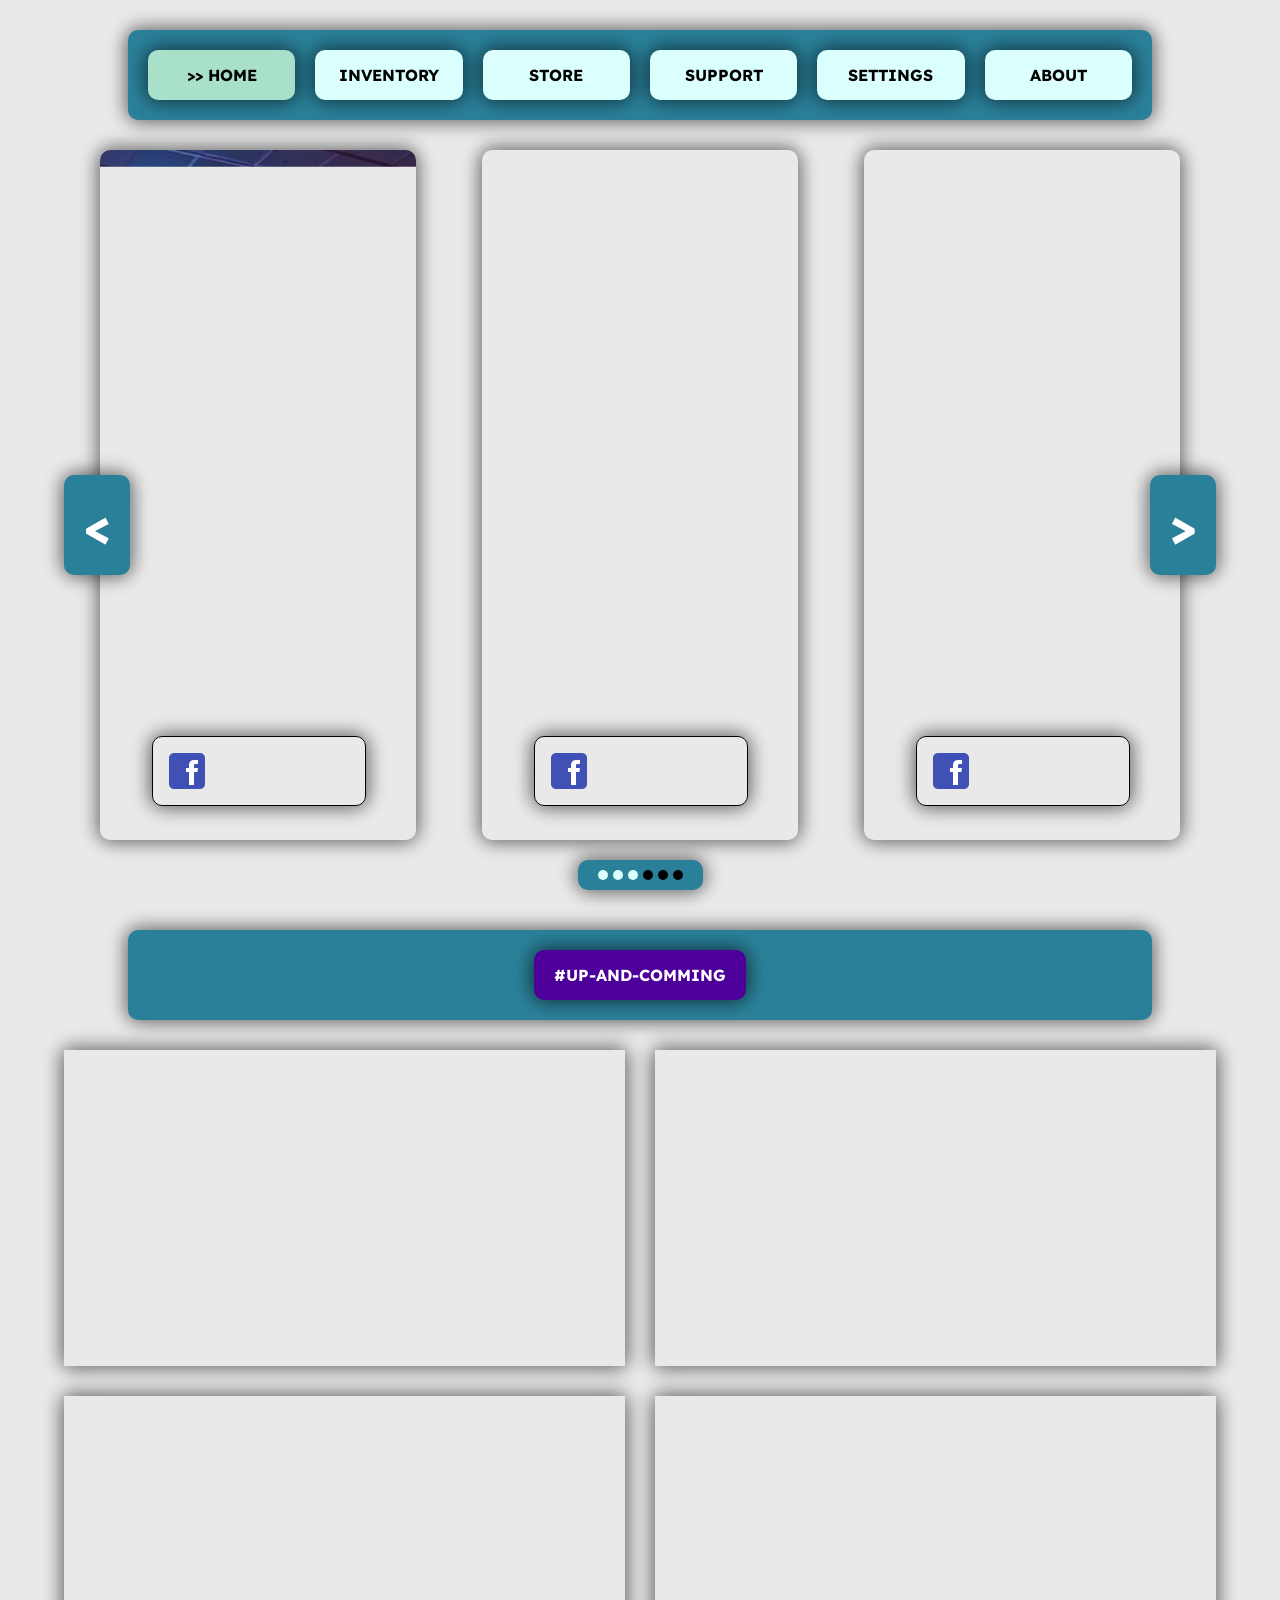
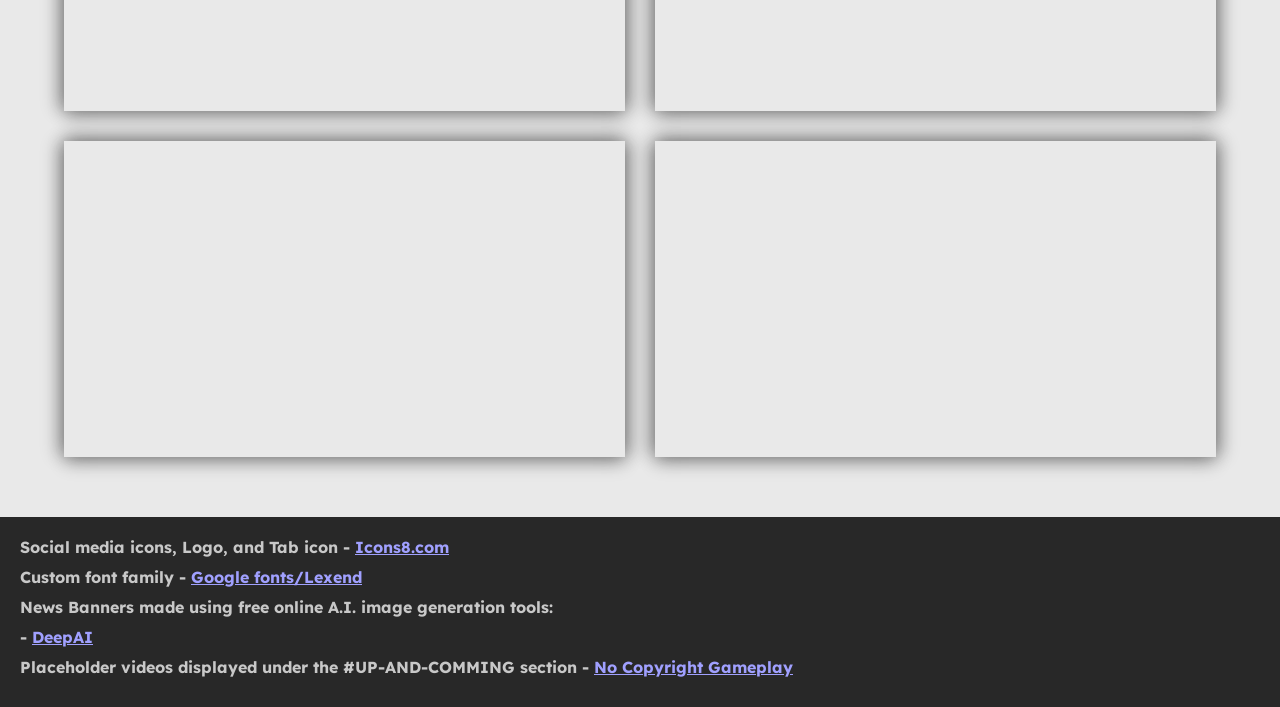
<file: index.html>
<!DOCTYPE html>
<html lang="en">
<head>
    <meta charset="UTF-8">
    <meta name="viewport" content="width=device-width, initial-scale=1.0">
    <meta http-equiv="X-UA-Compatible" content="ie=edge">

    <title>Welcome to Haze</title> <!-- Tab name -->
    <link rel="icon" href="media/tab.png" type="image/x-icon"> <!-- Tab icon -->

    <link rel="stylesheet" href="style_main.css">
    <script src="script_main.js"></script>

    <!-- Google fonts -->
    <link rel="preconnect" href="https://fonts.googleapis.com">
    <link rel="preconnect" href="https://fonts.gstatic.com" crossorigin>
    <link href="https://fonts.googleapis.com/css2?family=Lexend:wght@700&display=swap" rel="stylesheet">

    <!-- Google Analytics -->
    <!-- Google tag (gtag.js) -->
    <script async src="https://www.googletagmanager.com/gtag/js?id=G-TN1JE7EBHN"></script>
    <script>
        window.dataLayer = window.dataLayer || [];
        function gtag() { dataLayer.push(arguments); }
        gtag('js', new Date());

        gtag('config', 'G-TN1JE7EBHN');
    </script>
    <!-- End Google Analytics -->

    <link rel="stylesheet" href="style_home.css">
    <script src="script_news.js"></script>
    <script>
        window.numberOfNews = 6; // Number of images in the "news" folder
        window.minWidthForNewsCard = 400;
        window.newsAutoDelay = 10; // Auto-scroll delay for NEWS
    </script>
</head>
<body id="body">
    <div id="HEADER">
        <div class="header-side">
            <img class="header-logo" src="media/logo.png" />
        </div>
        <div class="menu">
            <a href="index.html" class="active">>> HOME</a>
            <a href="page_inventory.html">INVENTORY</a>
            <a href="page_store.html">STORE</a>
            <a href="page_support.html">SUPPORT</a>
            <a href="page_settings.html">SETTINGS</a>
            <a href="page_about.html">ABOUT</a>
        </div>
        <div class="header-side">
            <img class="header-logo" src="media/logo.png" />
        </div>
    </div>

    <div id="NEWS">
        <div class="image-container"></div>
        <div class="navigation">
            <button id="left-arrow">&lt;</button>
            <button id="right-arrow">&gt;</button>
        </div>
        <div class="markers"></div>
    </div>

    <div id="TRAILERS_TITLE">
        <p>#UP-AND-COMMING</p>
    </div>

    <div id="TRAILERS">
        <div class="trailer_entry">
            <iframe src="https://www.youtube.com/embed/DUX-BuOd2H8?si=rONhH-TffmNTZk4W" title="YouTube video player" frameborder="0" allow="accelerometer; autoplay; clipboard-write; encrypted-media; gyroscope; picture-in-picture; web-share" referrerpolicy="strict-origin-when-cross-origin" allowfullscreen></iframe>
        </div>
        <div class="trailer_entry">
            <iframe src="https://www.youtube.com/embed/aXZYyd4SoWM?si=s11Rc3gmjN4mWhYD" title="YouTube video player" frameborder="0" allow="accelerometer; autoplay; clipboard-write; encrypted-media; gyroscope; picture-in-picture; web-share" referrerpolicy="strict-origin-when-cross-origin" allowfullscreen></iframe>
        </div>
        <div class="trailer_entry">
            <iframe src="https://www.youtube.com/embed/8xdoADEqX0Q?si=0brRuyCZZOkkGCCN" title="YouTube video player" frameborder="0" allow="accelerometer; autoplay; clipboard-write; encrypted-media; gyroscope; picture-in-picture; web-share" referrerpolicy="strict-origin-when-cross-origin" allowfullscreen></iframe>
        </div>
        <div class="trailer_entry">
            <iframe src="https://www.youtube.com/embed/76gqNCzVLws?si=78HWmM1tOvqkenCd" title="YouTube video player" frameborder="0" allow="accelerometer; autoplay; clipboard-write; encrypted-media; gyroscope; picture-in-picture; web-share" referrerpolicy="strict-origin-when-cross-origin" allowfullscreen></iframe>
        </div>
        <div class="trailer_entry">
            <iframe src="https://www.youtube.com/embed/eGBoTtkBItk?si=dyMVbp_hWXT_Mbjgs" title="YouTube video player" frameborder="0" allow="accelerometer; autoplay; clipboard-write; encrypted-media; gyroscope; picture-in-picture; web-share" referrerpolicy="strict-origin-when-cross-origin" allowfullscreen></iframe>
        </div>
        <div class="trailer_entry">
            <iframe src="https://www.youtube.com/embed/OEQdKMVAiYs?si=qvZEwsFzj0YcMS_s" title="YouTube video player" frameborder="0" allow="accelerometer; autoplay; clipboard-write; encrypted-media; gyroscope; picture-in-picture; web-share" referrerpolicy="strict-origin-when-cross-origin" allowfullscreen></iframe>
        </div>
    </div>

    <div id="FOOTER">
        <p>Social media icons, Logo, and Tab icon - <a href="https://icons8.com/" target="_blank">Icons8.com</a></p>
        <p>Custom font family - <a href="https://fonts.google.com/selection?lang=en_Latn&categoryFilters=Feeling:%2FExpressive%2FCalm" target="_blank">Google fonts/Lexend</a></p>
        <p>News Banners made using free online A.I. image generation tools:</p>
        <p> - <a href="https://deepai.org/" target="_blank">DeepAI</a></p>
        <p>Placeholder videos displayed under the #UP-AND-COMMING section - <a href="https://www.youtube.com/@NoCopyrightGameplays/videos" target="_blank">No Copyright Gameplay</a> </p>
    </div>
</body>
</html>
</file>
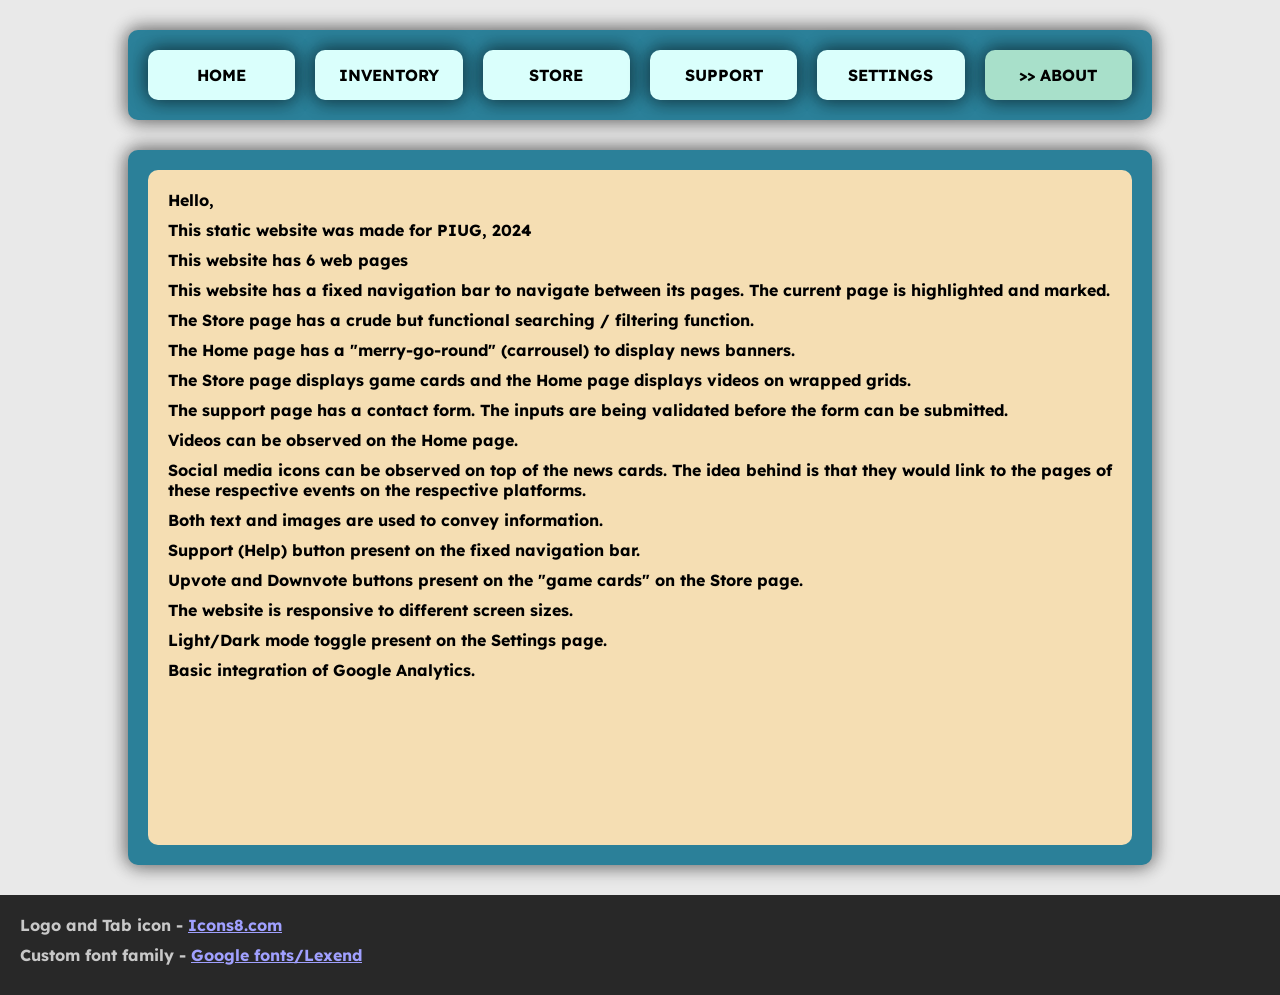
<file: page_about.html>
﻿<!DOCTYPE html>

<html lang="en" xmlns="http://www.w3.org/1999/xhtml">
<head>
    <meta charset="utf-8" />
    <title>Haze/About</title>
    <link rel="icon" href="media/tab.png" type="image/x-icon"> <!-- Tab icon -->

    <link rel="stylesheet" href="style_main.css">
    <script src="script_main.js"></script>

    <!-- Google fonts -->
    <link rel="preconnect" href="https://fonts.googleapis.com">
    <link rel="preconnect" href="https://fonts.gstatic.com" crossorigin>
    <link href="https://fonts.googleapis.com/css2?family=Lexend:wght@700&display=swap" rel="stylesheet">

    <!-- Google Analytics -->
    <!-- Google tag (gtag.js) -->
    <script async src="https://www.googletagmanager.com/gtag/js?id=G-TN1JE7EBHN"></script>
    <script>
        window.dataLayer = window.dataLayer || [];
        function gtag() { dataLayer.push(arguments); }
        gtag('js', new Date());

        gtag('config', 'G-TN1JE7EBHN');
    </script>
    <!-- End Google Analytics -->
    <link rel="stylesheet" href="style_about.css">
</head>
<body>
    <div id="HEADER">
        <div class="header-side">
            <img class="header-logo" src="media/logo.png" />
        </div>
        <div class="menu">
            <a href="index.html">HOME</a>
            <a href="page_inventory.html">INVENTORY</a>
            <a href="page_store.html">STORE</a>
            <a href="page_support.html">SUPPORT</a>
            <a href="page_settings.html">SETTINGS</a>
            <a href="page_about.html" class="active">>> ABOUT</a>
        </div>
        <div class="header-side">
            <img class="header-logo" src="media/logo.png" />
        </div>
    </div>

    <div id="FOCUS">
        <div id="FOCUS_BODY">
            <p>Hello,</p>
            <p>This static website was made for PIUG, 2024</p>
            <p>This website has 6 web pages</p>
            <p>This website has a fixed navigation bar to navigate between its pages. The current page is highlighted and marked.</p>
            <p>The Store page has a crude but functional searching / filtering function.</p>
            <p>The Home page has a "merry-go-round" (carrousel) to display news banners.</p>
            <p>The Store page displays game cards and the Home page displays videos on wrapped grids.</p>
            <p>The support page has a contact form. The inputs are being validated before the form can be submitted.</p>
            <p>Videos can be observed on the Home page.</p>
            <p>Social media icons can be observed on top of the news cards. The idea behind is that they would link to the pages of these respective events on the respective platforms.</p>
            <p>Both text and images are used to convey information.</p>
            <p>Support (Help) button present on the fixed navigation bar.</p>
            <p>Upvote and Downvote buttons present on the "game cards" on the Store page.</p>
            <p>The website is responsive to different screen sizes.</p>
            <p>Light/Dark mode toggle present on the Settings page.</p>
            <p>Basic integration of Google Analytics.</p>
        </div>
    </div>

    <div id="FOOTER">
        <p>Logo and Tab icon - <a href="https://icons8.com/" target="_blank">Icons8.com</a></p>
        <p>Custom font family - <a href="https://fonts.google.com/selection?lang=en_Latn&categoryFilters=Feeling:%2FExpressive%2FCalm" target="_blank">Google fonts/Lexend</a></p>
    </div>
</body>
</html>
</file>
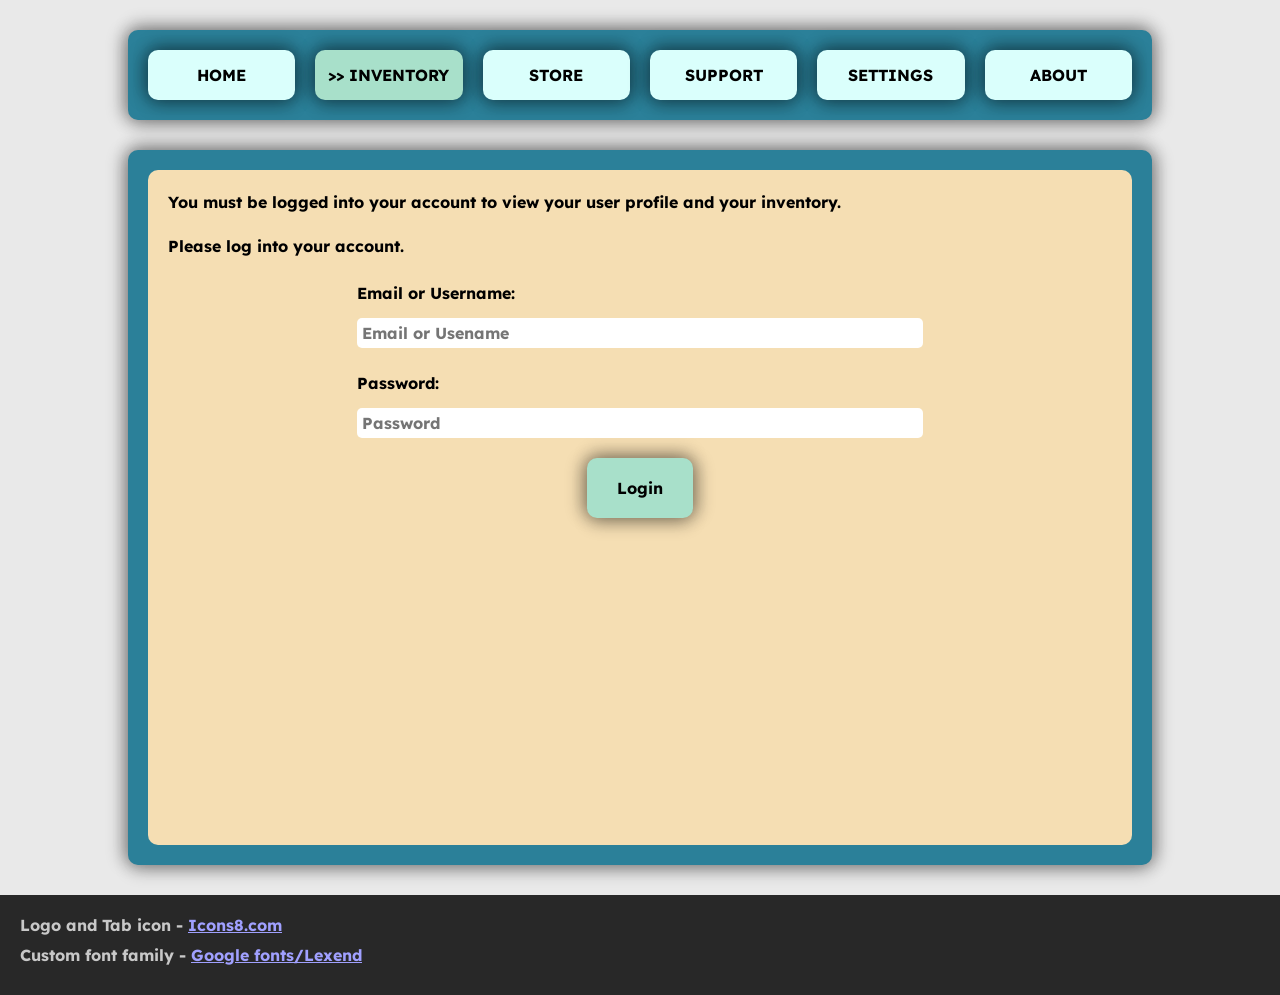
<file: page_inventory.html>
﻿<!DOCTYPE html>

<html lang="en" xmlns="http://www.w3.org/1999/xhtml">
<head>
    <meta charset="utf-8" />
    <title>Haze/Inventory</title>
    <link rel="icon" href="media/tab.png" type="image/x-icon"> <!-- Tab icon -->

    <link rel="stylesheet" href="style_main.css">
    <link rel="stylesheet" href="style_inventory.css">
    <script src="script_main.js"></script>

    <!-- Google fonts -->
    <link rel="preconnect" href="https://fonts.googleapis.com">
    <link rel="preconnect" href="https://fonts.gstatic.com" crossorigin>
    <link href="https://fonts.googleapis.com/css2?family=Lexend:wght@700&display=swap" rel="stylesheet">

    <!-- Google Analytics -->
    <!-- Google tag (gtag.js) -->
    <script async src="https://www.googletagmanager.com/gtag/js?id=G-TN1JE7EBHN"></script>
    <script>
        window.dataLayer = window.dataLayer || [];
        function gtag() { dataLayer.push(arguments); }
        gtag('js', new Date());

        gtag('config', 'G-TN1JE7EBHN');
    </script>
    <!-- End Google Analytics -->
</head>
<body>
    <div id="HEADER">
        <div class="header-side">
            <img class="header-logo" src="media/logo.png" />
        </div>
        <div class="menu">
            <a href="index.html">HOME</a>
            <a href="page_inventory.html" class="active">>> INVENTORY</a>
            <a href="page_store.html">STORE</a>
            <a href="page_support.html">SUPPORT</a>
            <a href="page_settings.html">SETTINGS</a>
            <a href="page_about.html">ABOUT</a>
        </div>
        <div class="header-side">
            <img class="header-logo" src="media/logo.png" />
        </div>
    </div>

    <div id="FOCUS">
        <div id="FOCUS_BODY">
            <div>
                <p>You must be logged into your account to view your user profile and your inventory.</p>
                <p>Please log into your account.</p>
            </div>
            <div class="form-group" style="width: 60%;">
                <label for="email">Email or Username:</label>
                <input type="email" id="email" name="email" placeholder="Email or Usename" required>
            </div>
            <div class="form-group" style="width: 60%;">
                <label for="password">Password:</label>
                <input type="password" id="password" name="password" placeholder="Password" required>
            </div>
            <div>
                <button type="submit">
                    Login
                </button>
            </div>
        </div>
    </div>

    <div id="FOOTER">
        <p>Logo and Tab icon - <a href="https://icons8.com/" target="_blank">Icons8.com</a></p>
        <p>Custom font family - <a href="https://fonts.google.com/selection?lang=en_Latn&categoryFilters=Feeling:%2FExpressive%2FCalm" target="_blank">Google fonts/Lexend</a></p>
    </div>
</body>
</html>
</file>
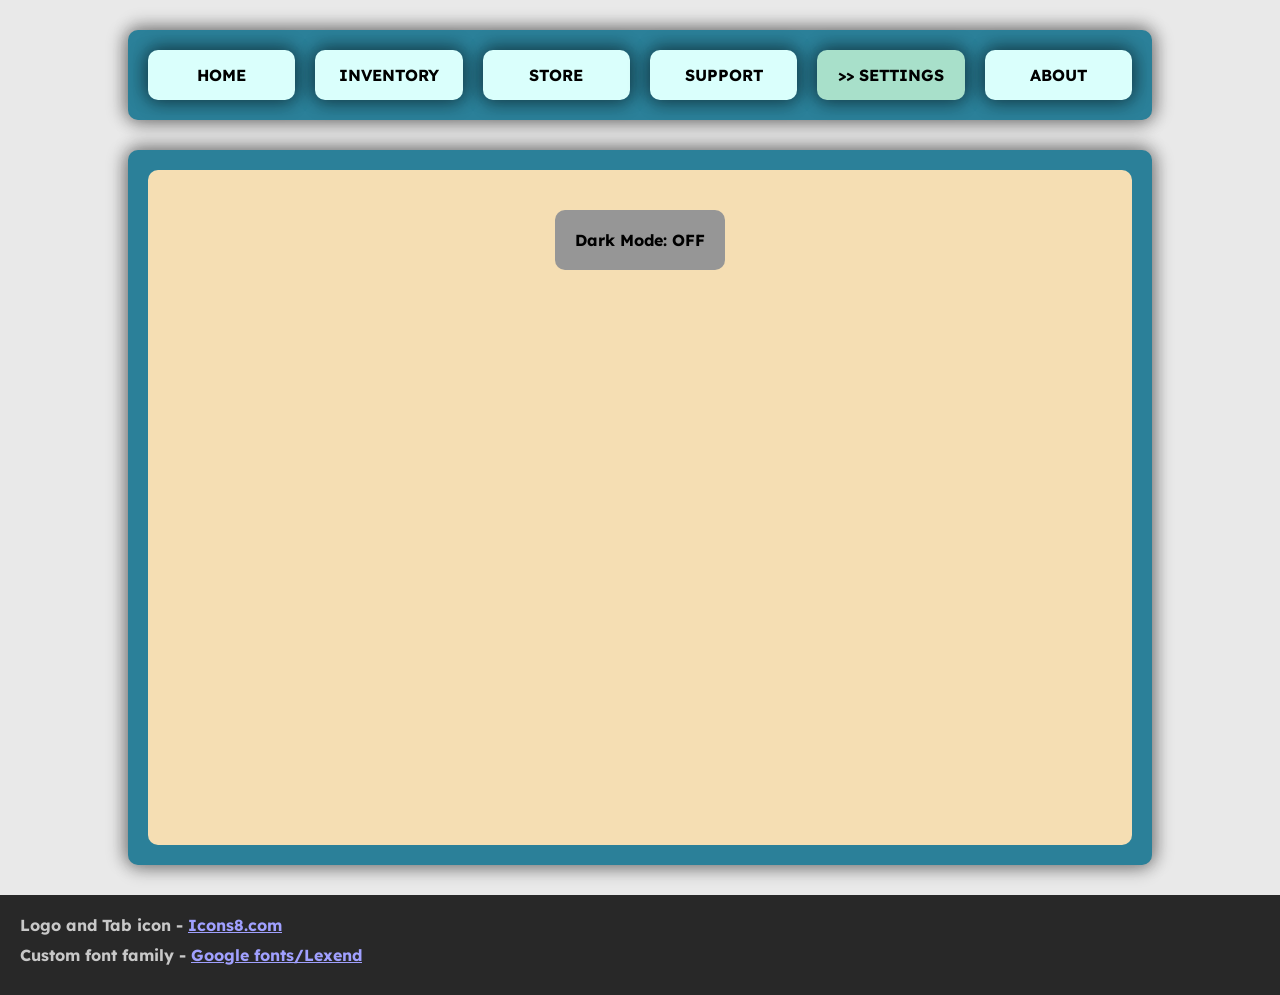
<file: page_settings.html>
﻿<!DOCTYPE html>

<html lang="en" xmlns="http://www.w3.org/1999/xhtml">
<head>
    <meta charset="utf-8" />
    <title>Haze/Settings</title>
    <link rel="icon" href="media/tab.png" type="image/x-icon"> <!-- Tab icon -->

    <link rel="stylesheet" href="style_main.css">
    <script src="script_main.js"></script>

    <!-- Google fonts -->
    <link rel="preconnect" href="https://fonts.googleapis.com">
    <link rel="preconnect" href="https://fonts.gstatic.com" crossorigin>
    <link href="https://fonts.googleapis.com/css2?family=Lexend:wght@700&display=swap" rel="stylesheet">

    <!-- Google Analytics -->
    <!-- Google tag (gtag.js) -->
    <script async src="https://www.googletagmanager.com/gtag/js?id=G-TN1JE7EBHN"></script>
    <script>
        window.dataLayer = window.dataLayer || [];
        function gtag() { dataLayer.push(arguments); }
        gtag('js', new Date());

        gtag('config', 'G-TN1JE7EBHN');
    </script>
    <!-- End Google Analytics -->

    <link rel="stylesheet" href="style_settings.css">
</head>
<body>
    <div id="HEADER">
        <div class="header-side">
            <img class="header-logo" src="media/logo.png" />
        </div>
        <div class="menu">
            <a href="index.html">HOME</a>
            <a href="page_inventory.html">INVENTORY</a>
            <a href="page_store.html">STORE</a>
            <a href="page_support.html">SUPPORT</a>
            <a href="page_settings.html" class="active">>> SETTINGS</a>
            <a href="page_about.html">ABOUT</a>
        </div>
        <div class="header-side">
            <img class="header-logo" src="media/logo.png" />
        </div>
    </div>
    <div id="FOCUS">
        <div id="FOCUS_BODY">
            <button id="darkModeToggle">Dark Mode: OFF</button>
        </div>
    </div>

    <div id="FOOTER">
        <p>Logo and Tab icon - <a href="https://icons8.com/" target="_blank">Icons8.com</a></p>
        <p>Custom font family - <a href="https://fonts.google.com/selection?lang=en_Latn&categoryFilters=Feeling:%2FExpressive%2FCalm" target="_blank">Google fonts/Lexend</a></p>
    </div>
</body>
</html>
</file>
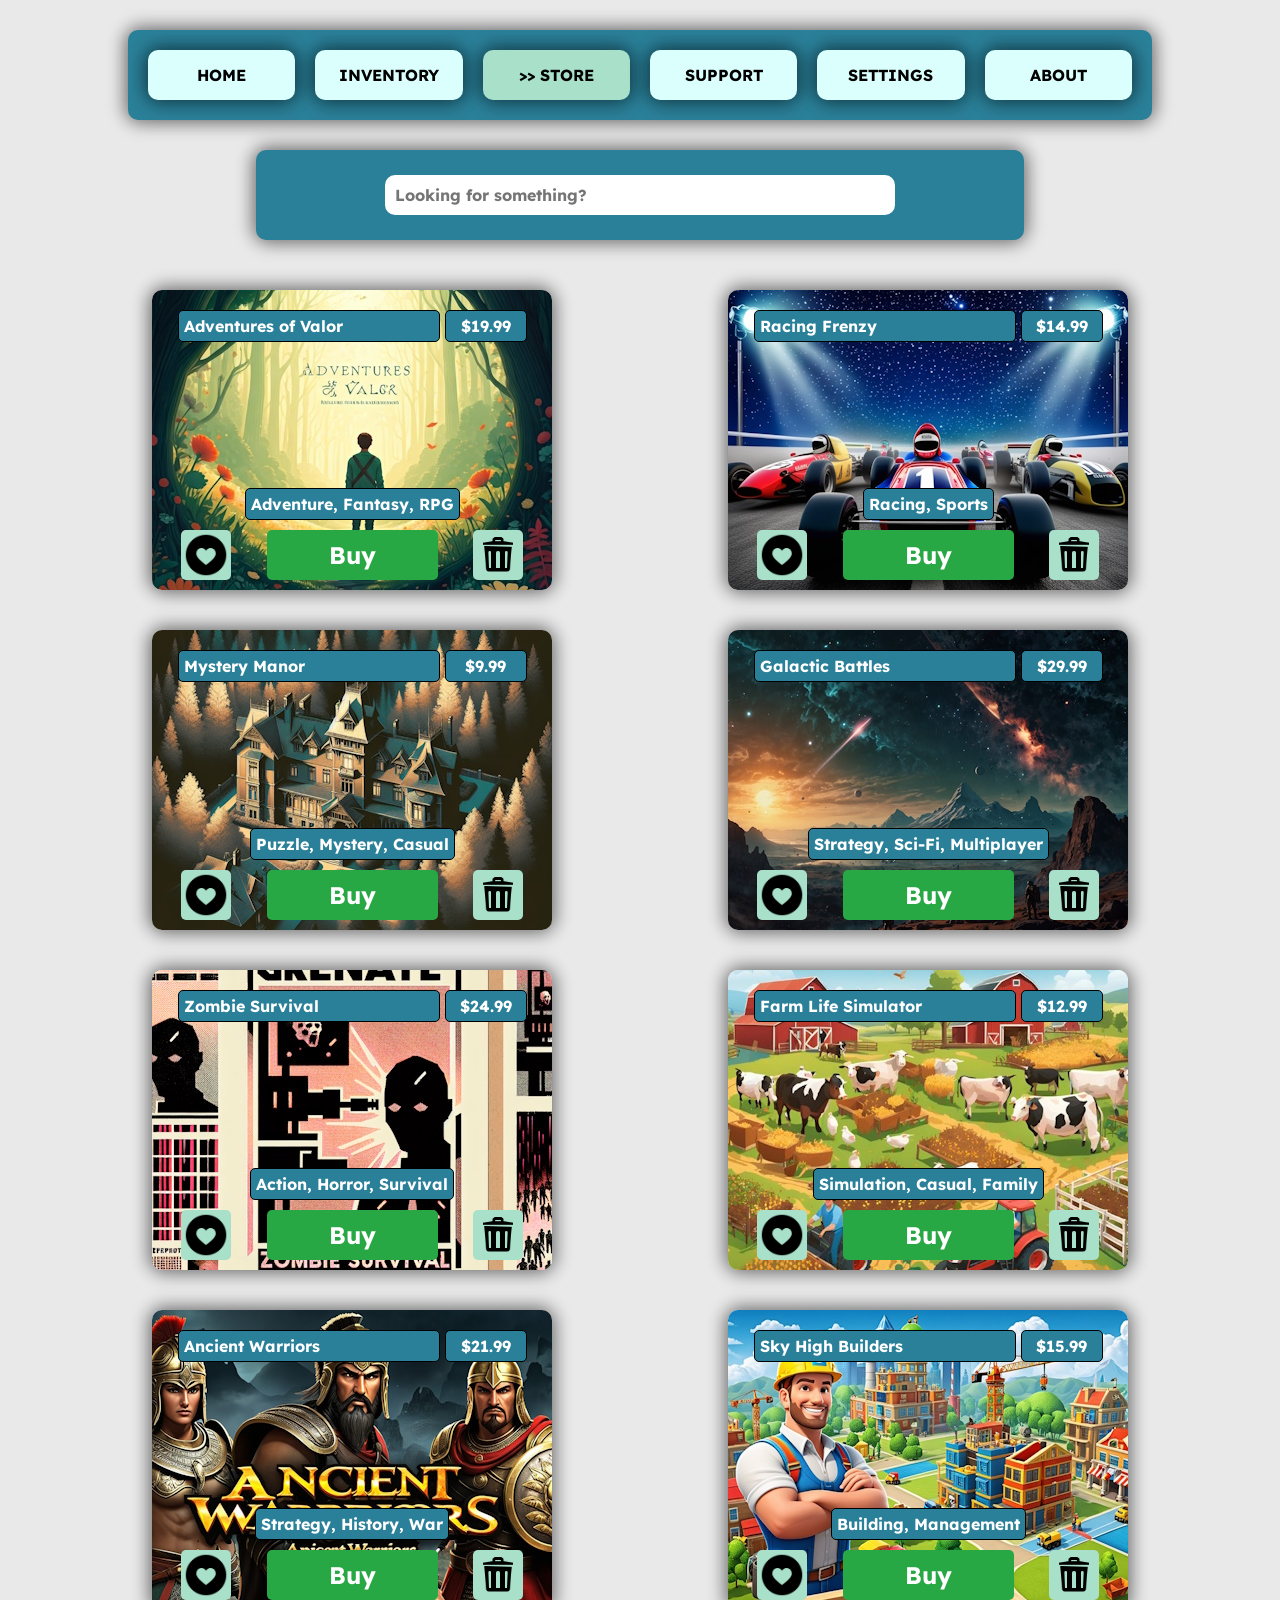
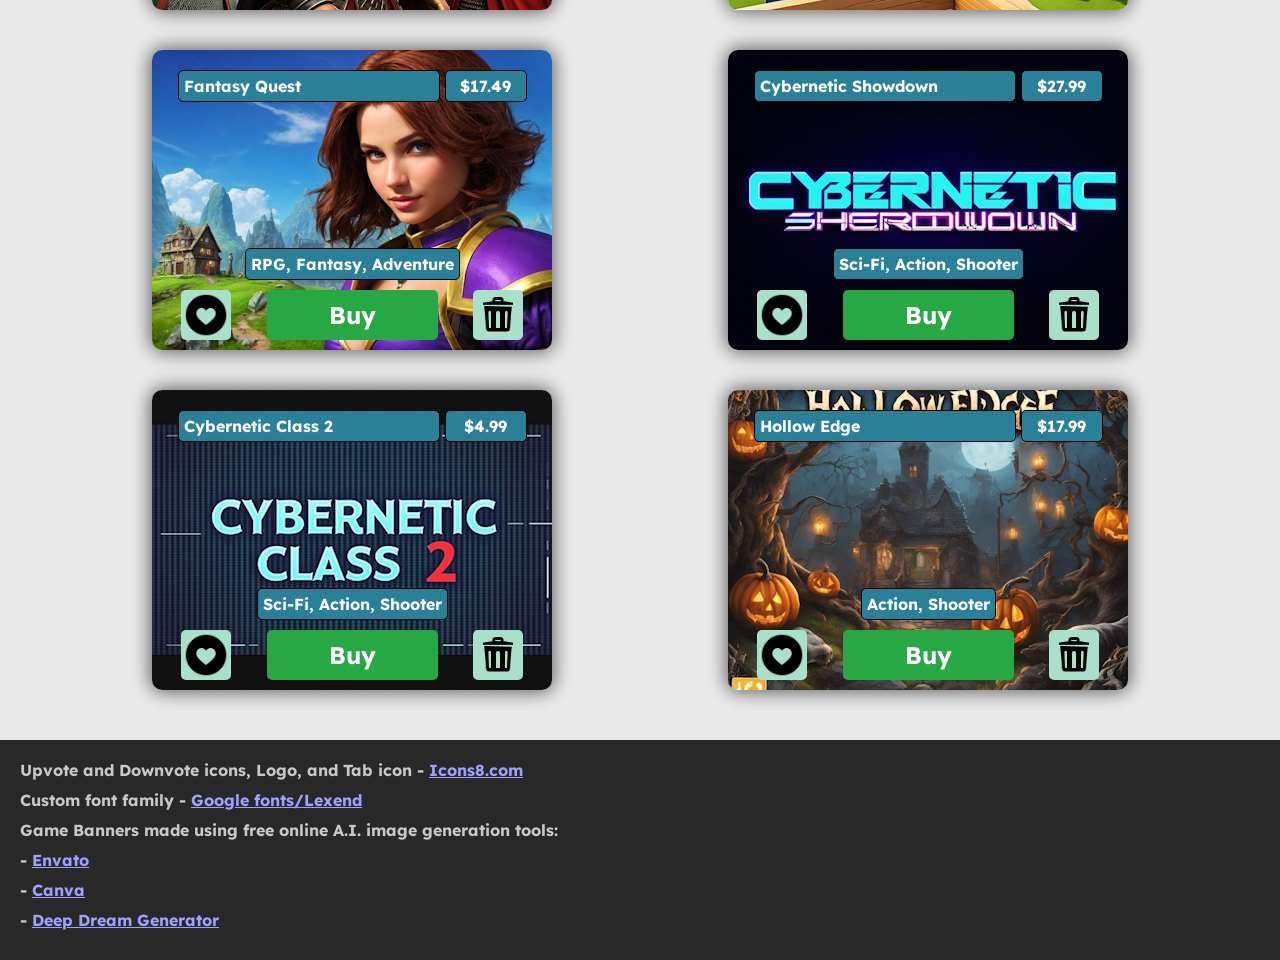
<file: page_store.html>
﻿<!DOCTYPE html>

<html lang="en" xmlns="http://www.w3.org/1999/xhtml">
<head>
    <meta charset="utf-8" />
    <title>Haze/Store</title>
    <link rel="icon" href="media/tab.png" type="image/x-icon"> <!-- Tab icon -->

    <link rel="stylesheet" href="style_main.css">
    <link rel="stylesheet" href="style_store.css">
    <script src="script_main.js"></script>

    <!-- Google fonts -->
    <link rel="preconnect" href="https://fonts.googleapis.com">
    <link rel="preconnect" href="https://fonts.gstatic.com" crossorigin>
    <link href="https://fonts.googleapis.com/css2?family=Lexend:wght@700&display=swap" rel="stylesheet">

    <!-- Google Analytics -->
    <!-- Google tag (gtag.js) -->
    <script async src="https://www.googletagmanager.com/gtag/js?id=G-TN1JE7EBHN"></script>
    <script>
        window.dataLayer = window.dataLayer || [];
        function gtag() { dataLayer.push(arguments); }
        gtag('js', new Date());

        gtag('config', 'G-TN1JE7EBHN');
    </script>
    <!-- End Google Analytics -->
    <script src="script_store.js"></script>
</head>
<body>
    <div id="HEADER">
        <div class="header-side">
            <img class="header-logo" src="media/logo.png" />
        </div>
        <div class="menu">
            <a href="index.html">HOME</a>
            <a href="page_inventory.html">INVENTORY</a>
            <a href="page_store.html" class="active">>> STORE</a>
            <a href="page_support.html">SUPPORT</a>
            <a href="page_settings.html">SETTINGS</a>
            <a href="page_about.html">ABOUT</a>
        </div>
        <div class="header-side">
            <img class="header-logo" src="media/logo.png" />
        </div>
    </div>
    <div id="STORE_MENU">
        <input id="searchInput" type="text" placeholder="Looking for something?" style="width: calc(70% - 20px); min-width: 240px; padding: 10px; font-size: 16px; border-radius: 10px; margin: 5px 0;">
    </div>

    <div id="STORE_SEARCH_FAILED">
        <p>We're sorry. We could not identify what you might be looking for...</p>
    </div>

    <div id="STORE_GRID">

    </div>

    <div id="FOOTER">
        <p>Upvote and Downvote icons, Logo, and Tab icon - <a href="https://icons8.com/" target="_blank">Icons8.com</a></p>
        <p>Custom font family - <a href="https://fonts.google.com/selection?lang=en_Latn&categoryFilters=Feeling:%2FExpressive%2FCalm" target="_blank">Google fonts/Lexend</a></p>
        <p>Game Banners made using free online A.I. image generation tools:</p>
        <p> - <a href="https://labs.envato.com/image-gen" target="_blank">Envato</a></p>
        <p> - <a href="https://www.canva.com/ai-image-generator/" target="_blank">Canva</a></p>
        <p> - <a href="https://deepdreamgenerator.com/generate" target="_blank">Deep Dream Generator</a></p>
    </div>
</body>
</html>
</file>
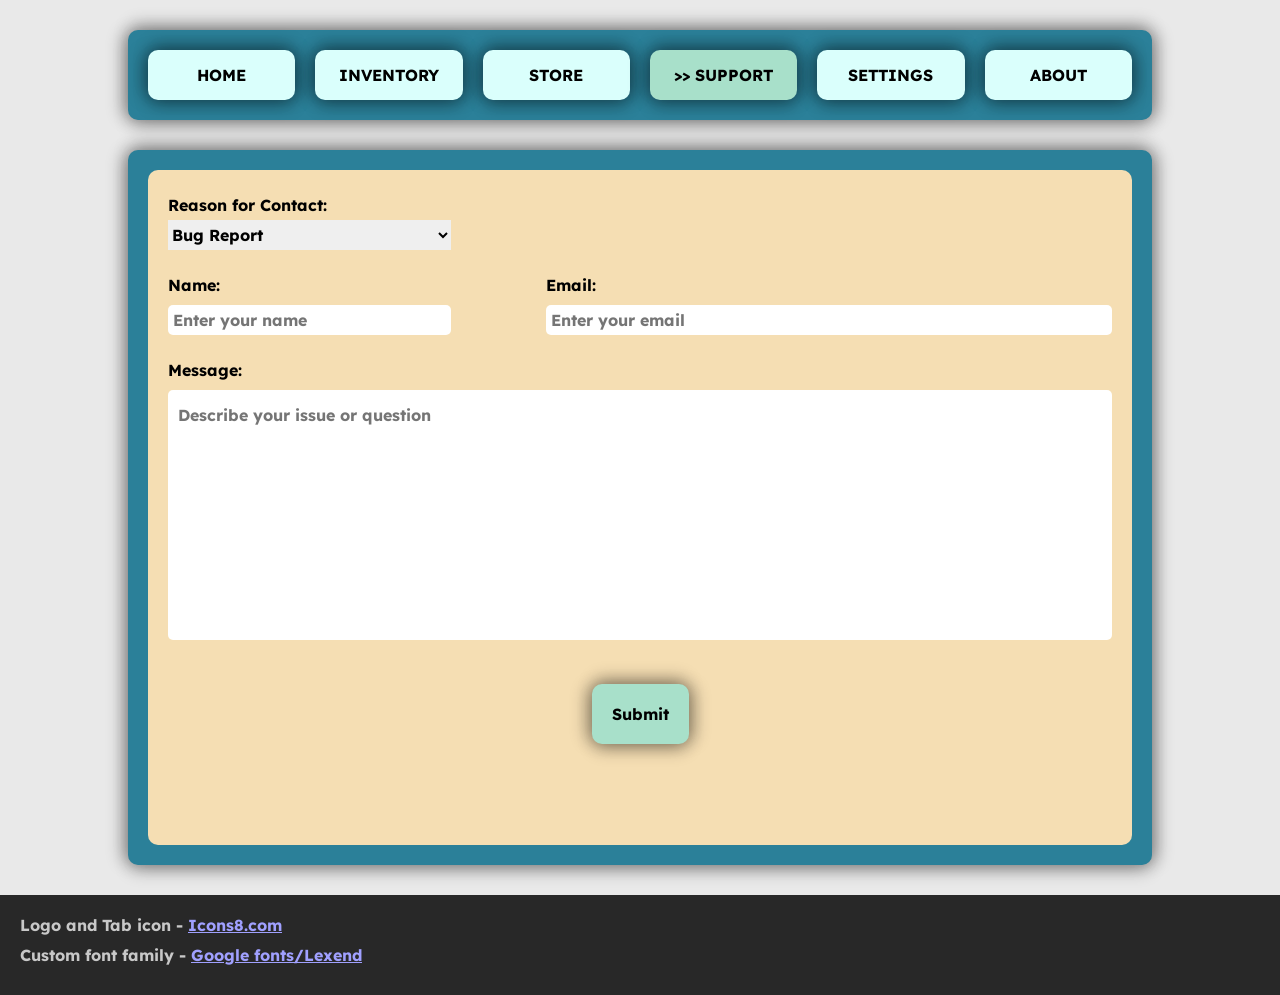
<file: page_support.html>
﻿<!DOCTYPE html>

<html lang="en" xmlns="http://www.w3.org/1999/xhtml">
<head>
    <meta charset="utf-8" />
    <title>Haze/Support</title>
    <link rel="icon" href="media/tab.png" type="image/x-icon"> <!-- Tab icon -->

    <link rel="stylesheet" href="style_main.css">
    <script src="script_main.js"></script>

    <!-- Google fonts -->
    <link rel="preconnect" href="https://fonts.googleapis.com">
    <link rel="preconnect" href="https://fonts.gstatic.com" crossorigin>
    <link href="https://fonts.googleapis.com/css2?family=Lexend:wght@700&display=swap" rel="stylesheet">

    <!-- Google Analytics -->
    <!-- Google tag (gtag.js) -->
    <script async src="https://www.googletagmanager.com/gtag/js?id=G-TN1JE7EBHN"></script>
    <script>
        window.dataLayer = window.dataLayer || [];
        function gtag() { dataLayer.push(arguments); }
        gtag('js', new Date());

        gtag('config', 'G-TN1JE7EBHN');
    </script>
    <!-- End Google Analytics -->

    <link rel="stylesheet" href="style_support.css">
</head>
<body>
    <div id="HEADER">
        <div class="header-side">
            <img class="header-logo" src="media/logo.png" />
        </div>
        <div class="menu">
            <a href="index.html">HOME</a>
            <a href="page_inventory.html">INVENTORY</a>
            <a href="page_store.html">STORE</a>
            <a href="page_support.html" class="active">>> SUPPORT</a>
            <a href="page_settings.html">SETTINGS</a>
            <a href="page_about.html">ABOUT</a>
        </div>
        <div class="header-side">
            <img class="header-logo" src="media/logo.png" />
        </div>
    </div>

    <div id="SUPPORT_ZONE">
        <div id="contact-form">
            <form id="contactForm">
                <!-- Ticket Reason -->
                <label for="reason">Reason for Contact:</label><br>
                <select id="reason" name="reason" required>
                    <option value="bug-report">Bug Report</option>
                    <option value="content-report">Content report</option>
                    <option value="feedback">Feedback</option>
                    <option value="question">I have a question</option>
                    <option value="sell-on-haze">Sell on Haze</option>
                    <option value="technical-issue">Technical issue</option>
                    <option value="other">Other</option>
                </select><br><br>

                <!-- Name and Email -->
                <div class="form-row">
                    <div class="form-group" style="width: 30%;">
                        <label for="name">Name:</label>
                        <input type="text" id="name" name="name" placeholder="Enter your name" required>
                    </div>
                    <div class="form-group" style="width: 60%;">
                        <label for="email">Email:</label>
                        <input type="email" id="email" name="email" placeholder="Enter your email" required>
                    </div>
                </div><br>

                <!-- Message Box -->
                <label for="message">Message:</label><br>
                <textarea id="message" name="message" placeholder="Describe your issue or question" minlength="100" required></textarea><br><br>

                <!-- Submit Button -->
                <div class="submit-wrapper">
                    <button type="submit">Submit</button>
                </div>
            </form>
        </div>
    </div>

    <div id="FOOTER">
        <p>Logo and Tab icon - <a href="https://icons8.com/" target="_blank">Icons8.com</a></p>
        <p>Custom font family - <a href="https://fonts.google.com/selection?lang=en_Latn&categoryFilters=Feeling:%2FExpressive%2FCalm" target="_blank">Google fonts/Lexend</a></p>
    </div>

    <script>
        document.getElementById("contactForm").addEventListener("submit", function (event) {
            const emailInput = document.getElementById("email");
            const emailValue = emailInput.value.trim();

            // Updated regular expression for stricter validation
            const emailRegex = /^[^\s@]+@[^\s@]+\.[a-zA-Z]{2,}$/;

            if (!emailRegex.test(emailValue)) {
                alert("Please enter a valid email address.");
                event.preventDefault(); // Prevent form submission
            }
        });
    </script>

</body>
</html>
</file>
<file: style_main.css>
:root {
    /* Light theme*/
    --color_tone_1: rgba(218, 255, 252, 1); /* Buttons */
    --color_tone_2: rgba(168, 224, 202, 1); /* Active button */
    --color_tone_3: rgba(233, 233, 233, 1); /* Background */
    --color_tone_4: rgba(43, 128, 153, 1); /* Header, Trailers, News markers*/
    --color_tone_5: rgba(76, 0, 153, 1); /* Trailers title */
    --color_tone_6: rgba(233, 233, 233, 0.5); /* Transparent widget */
    --color_tone_7: rgba(160, 160, 255, 1); /* Button hover, Footer links*/
    --color_tone_8: rgba(255, 255, 255, 1); /* Trailers title text*/
    --default_margin: 30px;
    --box_shadow_1: 0px 8px 16px rgba(0, 0, 0, 0.2), 0px -8px 16px rgba(0, 0, 0, 0.2), 8px 0px 16px rgba(0, 0, 0, 0.2), -8px 0px 16px rgba(0, 0, 0, 0.2);
}

* {
    font-family: "Lexend", sans-serif;
    font-optical-sizing: auto;
    font-weight: 700;
    font-style: normal;

    margin: 0;
    padding: 0;
    color: black;
    outline: 0;
    border: 0;
}

/* for all screens, use 14px font size */
body {
    background-color: var(--color_tone_3);
    min-width: 480px;
}

/* General styling */
#HEADER {
    width: 80%;
    min-width: 370px;
    max-width: 1920px;
    padding: 20px;
    margin: 30px auto;
    background-color: var(--color_tone_4);
    display: flex;
    justify-content: space-between;
    /* gap: 10%; */
    align-items: center;
    box-sizing: border-box;
    border-radius: 10px;
    box-shadow: var(--box_shadow_1);
}

    #HEADER .menu {
        flex-grow: 3;
        display: flex;
        flex-wrap: wrap;
        justify-content: space-evenly;
        gap: 20px; /* Ensures no extra spacing between links unless specified */
        background-color: rgba(0, 0, 0, 0);
        min-width: 800px;
    }

    #HEADER .header-side {
        flex-grow: 1;
        flex-shrink: 100;
        text-align: center;
        background-color: rgba(0, 0, 0, 0);
        min-width: 110px;
        max-width: 200px;
        max-height: 50px;
    }
    /* Logo styling */
    #HEADER .header-logo {
        height: 50px;
        object-fit: contain;
    }

.menu a {
    display: inline-flex;
    justify-content: center;
    align-items: center;
    text-align: center;
    text-decoration: none;
    background-color: var(--color_tone_1);
    color: black;
    box-shadow: var(--box_shadow_1);
/*    transition: background-color 0.3s, color 0.3s;*/
    flex: 1 0 10%; /* Default: each link takes 1/6th of the row width */
    height: 50px; /* Set a uniform height */
    border-radius: 10px;
}

.menu .active {
    background-color: var(--color_tone_2);
}

.menu a:hover {
    background-color: var(--color_tone_7);
}

@media screen and (max-width: 1640px) {
    #HEADER .header-side {
        display: none;
    }
}

/* Responsiveness for different screen widths */
@media screen and (max-width: 1200px) {
    #HEADER .menu {
        min-width: 400px;
        gap: 10px;
    }

        #HEADER .menu a {
            flex: 1 0 30%; /* Two rows of three links */
            height: 30px; /* Set a uniform height */
        }
}

@media screen and (max-width: 600px) {
    #HEADER .menu {
        min-width: 250px;
    }

        #HEADER .menu a {
            flex: 1 0 45%; /* Two rows of three links */
        }
}

#FOOTER {
    background-color: rgba(40, 40, 40, 1);
    width: calc(100% - 20px * 2);
    padding: 20px;
    margin-top: 30px;
}

#FOOTER p {
    color: rgba(200, 200, 200, 1);
    margin: 0 0 10px 0;
}

#FOOTER a {
    color: rgba(160, 160, 255, 1);
}

/* Scroll bar */
body::-webkit-scrollbar {
    width: 0px; /* width of the entire scrollbar */
}

body::-webkit-scrollbar-track {
    background: orange; /* color of the tracking area */
}

body::-webkit-scrollbar-thumb {
    background-color: blue; /* color of the scroll thumb */
    border-radius: 20px; /* roundness of the scroll thumb */
    border: 3px solid orange; /* creates padding around scroll thumb */
}
</file>
<file: style_home.css>
﻿:root {
    --number_of_news_cards: 4;
    --news_border_size: 4px;
    --news_gap: 30px;
    --news_offset_1: calc( 50px + 20px * 2 + 30px * 2);
    --news_offset_2: calc( 70px + 20px * 2 + 30px * 2);
    --news_offset_3: calc( 110px + 20px * 2 + 30px * 2);
}

#NEWS {
    background-color: rgba(0, 0, 0, 0);
    height: calc(100vh - var(--news_offset_1));
    width: 90%;
    margin: 0 auto 30px auto;
    display: flex;
    flex-direction: column;
    align-items: center;
    justify-content: center;
    position: relative;
    min-width: 420px;
    min-height: 480px;
}

    #NEWS .image-container {
        display: flex;
        flex-wrap: nowrap;
        justify-content: space-evenly;
        gap: var(--news_gap);
        width: 100%;
        min-height: calc(100% - 60px);
        max-height: calc(100% - 60px);
    }

.image-container .news_card {
    height: calc(100% - 0px * 2);
    border: solid 0px black;
    width: calc(100% / var(--number_of_news_cards) - (var(--news_gap) + var(--news_border_size)) * 2);
    background-color: var(--color_tone_3);
    border-radius: 10px;
    flex-shrink: 0;
    overflow: hidden;
    box-shadow: var(--box_shadow_1);
}

.news_card .news_banner {
    width: 100%;
    height: 100%;
    object-fit: cover;
    object-position: center;
}

.news_card .social-widget {
    position: relative;
    width: 192px;
    height: 48px;
    top: -108px;
    left: calc(50% - 106px);
    background-color: var(--color_tone_6);
    border: 1px solid black;
    border-radius: 10px;
    padding: 10px;
    box-shadow: var(--box_shadow_1);
}

#NEWS .social-icon:hover {
    box-shadow: var(--box_shadow_1);
}

#NEWS .navigation {
    position: absolute;
    top: 50%;
    height: 100px;
    width: 100%;
    display: flex;
    justify-content: space-between;
    transform: translateY(-50%);
}

    #NEWS .navigation button {
        background-color: var(--color_tone_4);
        color: white;
        border: none;
        padding: 10px 20px;
        cursor: pointer;
        font-size: 50px;
        border-radius: 10px;
        box-shadow: var(--box_shadow_1);
    }

#NEWS .markers {
    background-color: var(--color_tone_4);
    padding: 10px 20px;
    box-shadow: var(--box_shadow_1);
    border-radius: 10px;
    margin: 20px auto 10px auto;
    display: flex;
    justify-content: center;
    gap: 5px;
}

    #NEWS .markers span {
        width: 10px;
        height: 10px;
        border-radius: 50%;
        background-color: rgba(0, 0, 0, 1);
    }

        #NEWS .markers span.active {
            background-color: var(--color_tone_1);
        }

@media screen and (max-width: 1200px) {
    #NEWS {
        height: calc(100vh - var(--news_offset_2));
    }
}

@media screen and (max-width: 600px) {
    #NEWS {
        height: calc(100vh - var(--news_offset_3));
    }
}

#TRAILERS {
    width: 90%;
    margin: 0 auto;
    background-color: rgba(0, 0, 0, 0);
    display: flex;
    flex-wrap: wrap;
    justify-content: space-evenly;
    align-items: center;
    gap: 30px;
    padding: 30px 0;
    box-sizing: border-box; /* Ensures padding is included in total width */
}

    #TRAILERS .trailer_entry {
        aspect-ratio: 16/9;
        min-width: 280px;
        height: auto;
        flex: 1 0 40%;
        position: relative;
        box-shadow: var(--box_shadow_1);
        overflow: hidden;
    }

    #TRAILERS iframe {
        width: 100%; /* Makes the iframe fill the parent container */
        height: 100%; /* Maintains the 16:9 aspect ratio */
        border: none; /* Removes iframe border */
    }

#TRAILERS_TITLE {
    display: flex; /* Enables flexbox */
    justify-content: center; /* Centers content horizontally */
    align-items: center; /* Centers content vertically */
    height: 90px; /* Example height for the container */
    width: 80%;
    margin: 0 auto;
    background-color: var(--color_tone_4);
    border-radius: 10px;
    box-shadow: var(--box_shadow_1);
}

    #TRAILERS_TITLE p {
        height: 50px; /* Set height of the <p> */
        margin: 20px; /* Set margin around the <p> */
        display: flex; /* Enables flexbox for the <p> itself */
        align-items: center; /* Centers text vertically inside the <p> */
        justify-content: center; /* Centers text horizontally inside the <p> */
        color: white;
        background-color: var(--color_tone_5);
        padding: 0 20px;
        border-radius: 10px;
        box-shadow: var(--box_shadow_1);
    }
</file>
<file: style_about.css>
﻿#FOCUS {
    width: calc(80% - 40px);
    height: 75vh;
    margin: 0 auto;
    min-width: 400px;
    min-height: 500px;
    background-color: var(--color_tone_4);
    padding: 20px;
    border-radius: 10px;
    box-shadow: var(--box_shadow_1);
}

#FOCUS_BODY {
    width: calc(100% - 40px);
    height: calc(100% - 40px);
    padding: 20px;
    border-radius: 10px;
    margin: auto;
    background-color: wheat;
}

#FOCUS button {
    padding: 20px;
    border-radius: 10px;
    font-size: 1em;
    cursor: pointer;
    display: block;
    margin: 20px auto; /* Centers the button */
    background-color: var(--color_tone_2);
}

#FOCUS p {
    margin-bottom: 10px;
}
</file>
<file: style_inventory.css>
﻿/* General Styling */
#FOCUS {
    width: calc(80% - 40px);
    height: 75vh;
    margin: 0 auto;
    min-width: 400px;
    min-height: 500px;
    background-color: var(--color_tone_4);
    padding: 20px;
    border-radius: 10px;
    box-shadow: var(--box_shadow_1);
}

#FOCUS_BODY {
    width: calc(100% - 40px);
    height: calc(100% - 40px);
    padding: 20px;
    border-radius: 10px;
    margin: auto;
    background-color: wheat;
}

    /* Paragraph Styling */
    #FOCUS_BODY p {
        font-size: 1em;
        line-height: 1.5;
        margin-bottom: 20px;
    }

/* Form Group Styling */
.form-group {
    width: 60%;
    margin: 0 auto 20px auto;
    display: flex;
    flex-direction: column;
    align-items: stretch;
}

label {
    margin-bottom: 5px;
    font-size: 1em;
}

input[type="email"],
input[type="password"] {
    height: 30px;
    font-size: 1em;
    border-radius: 5px;
    padding: 5px;
    box-sizing: border-box;
    margin-top: 5px;
}

/* Button Styling */
button[type="submit"] {
    padding: 15px 30px;
    border-radius: 10px;
    font-size: 1em;
    cursor: pointer;
    display: block;
    margin: 20px auto;
    background-color: var(--color_tone_2);
    color: black;
    box-shadow: var(--box_shadow_1);
    border: none;
}

    button[type="submit"]:hover {
        background-color: var(--color_tone_3); /* Adds hover effect */
    }

/* Line Height */
label,
input,
button {
    line-height: 30px;
}

/* Responsive Design */
@media (max-width: 700px) {
    #FOCUS {
        width: 90%;
        min-width: 300px;
    }

    .form-group {
        width: 90%;
    }
}
</file>
<file: style_settings.css>
﻿#FOCUS {
    width: calc(80% - 40px);
    height: 75vh;
    margin: 0 auto;
    min-width: 400px;
    min-height: 500px;
    background-color: var(--color_tone_4);
    padding: 20px;
    border-radius: 10px;
    box-shadow: var(--box_shadow_1);
}

#FOCUS_BODY {
    width: calc(100% - 40px);
    height: calc(100% - 40px);
    padding: 20px;
    border-radius: 10px;
    margin: auto;
    background-color: wheat;
}

#FOCUS button {
    padding: 20px;
    border-radius: 10px;
    font-size: 1em;
    cursor: pointer;
    display: block;
    margin: 20px auto; /* Centers the button */
    background-color: var(--color_tone_2);
}
</file>
<file: style_store.css>
﻿#STORE_MENU {
    height: 50px;
    padding: 20px;
    background-color: var(--color_tone_4);
    width: calc(60% - 40px);
    margin: 0 auto 30px auto;
    border-radius: 10px;
    box-shadow: var(--box_shadow_1);
    text-align: center;
}

#STORE_GRID {
    width: 90%;
    min-height: calc(100vh - 300px);
    background-color: rgba(200, 200, 200, 0);
    margin: 0 auto 30px auto;
    display: flex;
    flex-wrap: wrap;
    justify-content:space-evenly;
}

.game-card {
    width: 400px; /* Rectangle width */
    height: 300px; /* Rectangle height */
    position: relative; /* Allows stacking of child elements */
    overflow: visible; /* Ensures elements don't spill outside */
    margin: 20px auto; /* Centers the game card horizontally with spacing */
    /*border: 1px solid #ccc;*/ /* Optional border for visibility */
    background-color: #fff; /* Optional background */
    box-shadow: var(--box_shadow_1);
    border-radius:10px;
}

    .game-card .title-banner {
        width: 100%; /* Fills the width of the parent */
        height: 100%; /* Fills the height of the parent */
        object-fit: none;
        object-position: center;
        display: block;
        border-radius: 10px;
    }

    .game-card .title-details {
        width: 100%; /* Matches parent width */
        height: 100%; /* Matches parent height */
        position: absolute; /* Stacks on top of the image banner */
        top: 0; /* Aligns to the top of the parent */
        left: 0; /* Aligns to the left of the parent */
        display: flex;
        flex-direction: column; /* Stacks content vertically */
        justify-content: space-between; /* Distributes content vertically */
        background-color: rgba(0, 0, 0, 0); /* Optional background overlay for readability */
        color: #fff; /* White text for contrast */
        padding: 10px; /* Adds spacing inside the container */
        box-sizing: border-box; /* Includes padding in size calculation */
        border-radius: 10px;
    }

.title-details div {
    text-align: center; /* Centers the text inside each div */
}

.title-details .banner-view {
    flex-grow: 1; /* This div grows to fill the space in title-details */
}

.title-details p {
    margin: 10px auto; /* Centers the text horizontally */
    padding: 5px;
    display: inline-block; /* Shrinks the element to fit its content */
    background-color: var(--color_tone_4); /* Default background color */
    color: white; /* Default text color */
    border: 1px solid #000; /* Optional border for visibility */
    border-radius: 5px; /* Optional rounded corners */
    text-align: center; /* Ensures text is centered within the background */
}

.title-details .game-title-price {
    display: flex; /* Makes the container a flexbox */
    align-items: center; /* Vertically aligns items */
    justify-content: space-between; /* Ensures space between title and price */
    width: 100%; /* Ensures the container spans the full width */
}

.title-details .game-title {
    width: calc(100% - 130px); /* Allows the title to scale and fill remaining space */
    margin: 10px 0; /* Adds spacing above and below */
    padding: 5px;
    border: 1px solid #000;
    border-radius: 5px;
    text-align: left; /* Aligns text to the left */
}

.title-details .game-price {
    width: 70px; /* Fixed width for the price tag */
    margin: 10px 0; /* Adds spacing above and below */
    padding: 5px;
    border: 1px solid #000;
    border-radius: 5px;
    text-align: center; /* Centers text within the price tag */
}

.game-genres p {
    margin: 10px auto; /* Centers the genres text */
    padding: 5px;
    display: inline-block; /* Makes the background size dynamic based on text length */
    background-color: #ccc;
    color: #000;
    border: 1px solid #000;
    border-radius: 5px;
    text-align: center;
}

.title-details .game-card-buttons {
    display: flex;
    justify-content: space-between; /* Spreads the buttons evenly */
    align-items: center; /* Aligns buttons vertically */
    margin: 0 auto; /* Centers the button container horizontally */
    width: 90%; /* Keeps the container responsive */
}

    .title-details .game-card-buttons button {
        width: 50px; /* Button size for upvote and downvote */
        height: 50px; /* Button size for upvote and downvote */
        display: flex;
        justify-content: center;
        align-items: center;
        padding: 0; /* Removes default padding */
        border: none;
        border-radius: 5px; /* Optional for rounded corners */
        cursor: pointer;
        transition: background-color 0.3s ease; /* Smooth transition for hover effects */
        background-color:var(--color_tone_2);
    }

        .title-details .game-card-buttons button img {
            width: 44px; /* Icon size */
            height: 44px; /* Icon size */
        }

        /* Button background colors */
    .title-details .game-card-buttons .active {
        background-color: #dc3545; /* Blue for upvote */
    }

        /*.title-details .game-card-buttons button:last-child .active {
            background-color: #dc3545;*/ /* Red for downvote */
        /*}*/

        .title-details .game-card-buttons button:nth-child(2) {
            min-width: 50%; /* Ensures the Buy button takes at least 50% width */
            background-color: #28a745; /* Green for Buy button */
            color: #fff; /* White text for Buy button */
            font-size: 24px;
        }

        /* Hover effects */
        .title-details .game-card-buttons button:first-child:hover {
            background-color: #c82333; /* Darker red on hover for upvote */
        }

        .title-details .game-card-buttons button:last-child:hover {
            background-color: #c82333; /* Darker red on hover for downvote */
        }
        .title-details .game-card-buttons button:nth-child(2):hover {
            background-color: green; /* Darker green for Buy button */
        }

#STORE_SEARCH_FAILED {
    width: 60%;
    padding: 20px;
    background-color: rebeccapurple;
    margin: 20px auto;
    border-radius: 10px;
    box-shadow: var(--box_shadow_1);
    text-align: center;
    display: none;
}

    #STORE_SEARCH_FAILED p {
        color: white;
    }
</file>
<file: style_support.css>
﻿/* General Styling */
#SUPPORT_ZONE {
    width: calc(80% - 40px);
    height: 75vh;
    margin: 0 auto;
    min-width: 400px;
    min-height: 500px;
    background-color: var(--color_tone_4);
    padding: 20px;
    border-radius: 10px;
    box-shadow: var(--box_shadow_1);
}

#contact-form {
    width: calc(100% - 40px);
    height: calc(100% - 40px);
    padding: 20px;
    border-radius: 10px;
    margin: auto;
    background-color: wheat;
}

/* Reason Dropdown */
#reason {
    width: 30%;
    height: 30px;
    font-size: 1em;
    min-width: 200px;
}

/* Form Row Styling */
.form-row {
    display: flex;
    justify-content: space-between;
    gap: 10px;
}

.form-group {
    display: flex;
    flex-direction: column;
}

input[type="text"],
input[type="email"] {
    height: 30px;
    font-size: 1em;
    border-radius: 5px;
    padding: 5px;
    box-sizing: border-box;
    margin-top: 5px; /* Ensures labels and inputs are visually close */
}

/* Message Box Styling */
#message {
    width: 100%;
    height: calc(50vh - 200px); /* Increases height to fill available space */
    min-height: 50px;
    font-size: 1em;
    border-radius: 5px;
    padding: 10px;
    box-sizing: border-box;
    resize: none; /* Prevents resizing */
    margin-top: 5px; /* Ensures label and textarea are visually close */
}

/* Submit Button Styling */
button[type="submit"] {
    padding: 20px;
    border-radius: 10px;
    font-size: 1em;
    cursor: pointer;
    display: block;
    margin: 20px auto; /* Centers the button */
    background-color: var(--color_tone_2);
    box-shadow: var(--box_shadow_1);
}

/* Line Height */
label,
input,
select,
textarea {
    line-height: 30px;
}
</file>
